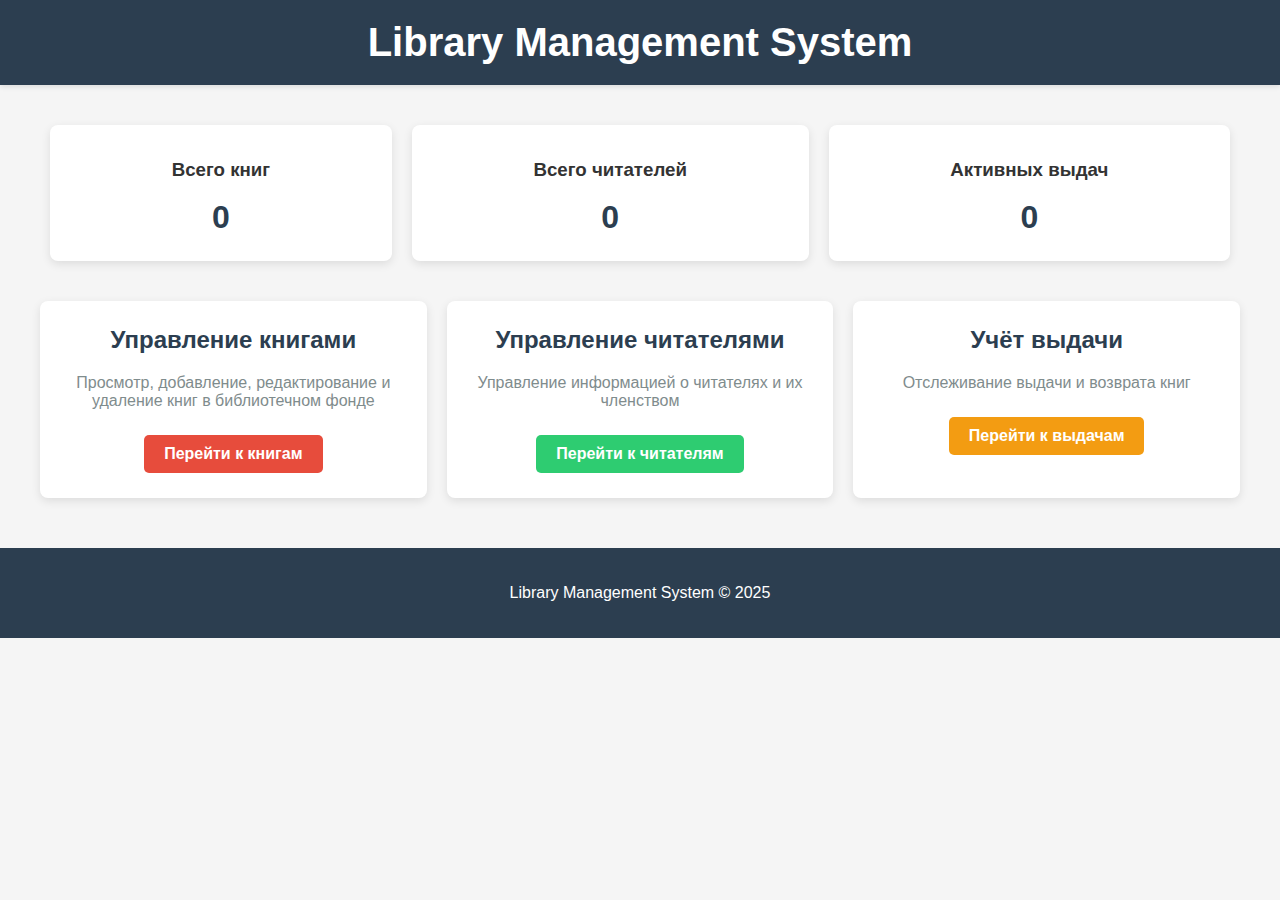
<file: src/main/resources/templates/index.html>
<!DOCTYPE html>
<html lang="ru" xmlns:th="http://www.thymeleaf.org">
<head>
  <meta charset="UTF-8">
  <meta name="viewport" content="width=device-width, initial-scale=1.0">
  <title>Library Management System</title>
  <link rel="stylesheet" href="../static/style/index.css">
</head>
<body>
<div class="header">
  <h1>Library Management System</h1>
</div>

<div class="container">
  <div class="stats">
    <div class="stat-item">
      <h3>Всего книг</h3>
      <div class="stat-number" th:text="${booksCount}">0</div>
    </div>

    <div class="stat-item">
      <h3>Всего читателей</h3>
      <div class="stat-number" th:text="${clientsCount}">0</div>
    </div>

    <div class="stat-item">
      <h3>Активных выдач</h3>
      <div class="stat-number" th:text="${borrowingsCount}">0</div>
    </div>
  </div>

  <div class="dashboard">
    <div class="card">
      <h2>Управление книгами</h2>
      <p>Просмотр, добавление, редактирование и удаление книг в библиотечном фонде</p>
      <a th:href="@{/web/books}" class="btn btn-books">Перейти к книгам</a>
    </div>

    <div class="card">
      <h2>Управление читателями</h2>
      <p>Управление информацией о читателях и их членством</p>
      <a th:href="@{/web/clients}" class="btn btn-clients">Перейти к читателям</a>
    </div>

    <div class="card">
      <h2>Учёт выдачи</h2>
      <p>Отслеживание выдачи и возврата книг</p>
      <a th:href="@{/web/borrowings}" class="btn btn-borrowings">Перейти к выдачам</a>
    </div>
  </div>
</div>

<div class="footer">
  <p>Library Management System &copy; 2025</p>
</div>
</body>
</html>
</file>
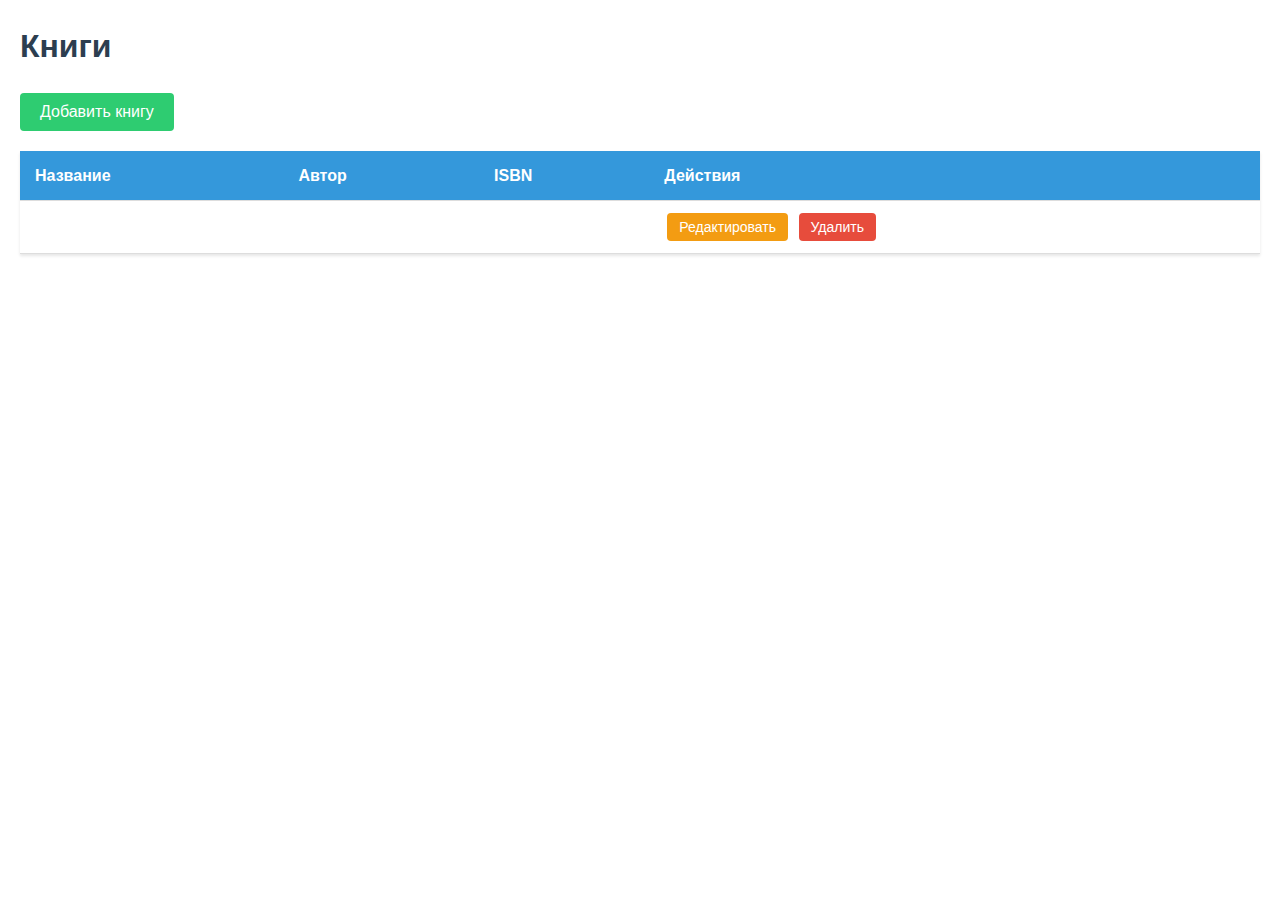
<file: src/main/resources/templates/books.html>
<!DOCTYPE html>
<html lang="ru" xmlns:th="http://www.thymeleaf.org">
<head>
    <meta charset="UTF-8">
    <meta name="viewport" content="width=device-width, initial-scale=1.0">
    <title>Книги</title>
    <link rel="stylesheet" href="../static/style/books.css">
</head>
<body>

<h1>Книги</h1>

<button id="showFormBtn">Добавить книгу</button>

<table>
    <thead>
    <tr>
        <th>Название</th>
        <th>Автор</th>
        <th>ISBN</th>
        <th>Действия</th>
    </tr>
    </thead>
    <tbody>
    <tr th:each="book : ${books}">
        <td th:text="${book.title}"></td>
        <td th:text="${book.author}"></td>
        <td th:text="${book.isbn}"></td>
        <td>
            <button class="action-btn edit-btn" th:onclick="'editBook(' + ${book.id} + ')'">Редактировать</button>
            <button class="action-btn delete-btn" th:onclick="'deleteBook(' + ${book.id} + ')'">Удалить</button>
        </td>
    </tr>
    </tbody>
</table>

<div id="addBookForm">
    <form id="bookForm" method="POST">
        <input type="hidden" id="bookId" name="id">
        <input type="hidden" name="_method" id="method" value="POST">

        <label for="title">Название:</label>
        <input type="text" id="title" name="title" required><br>

        <label for="author">Автор:</label>
        <input type="text" id="author" name="author" required><br>

        <label for="isbn">ISBN:</label>
        <input type="text" id="isbn" name="isbn" required><br>

        <button type="submit">Сохранить</button>
        <button type="button" id="cancelBtn">Отмена</button>
        <div id="errorMessage" class="error-message" style="display: none;"></div>
    </form>
</div>

<script src="../static/js/books.js"></script>

</body>
</html>
</file>
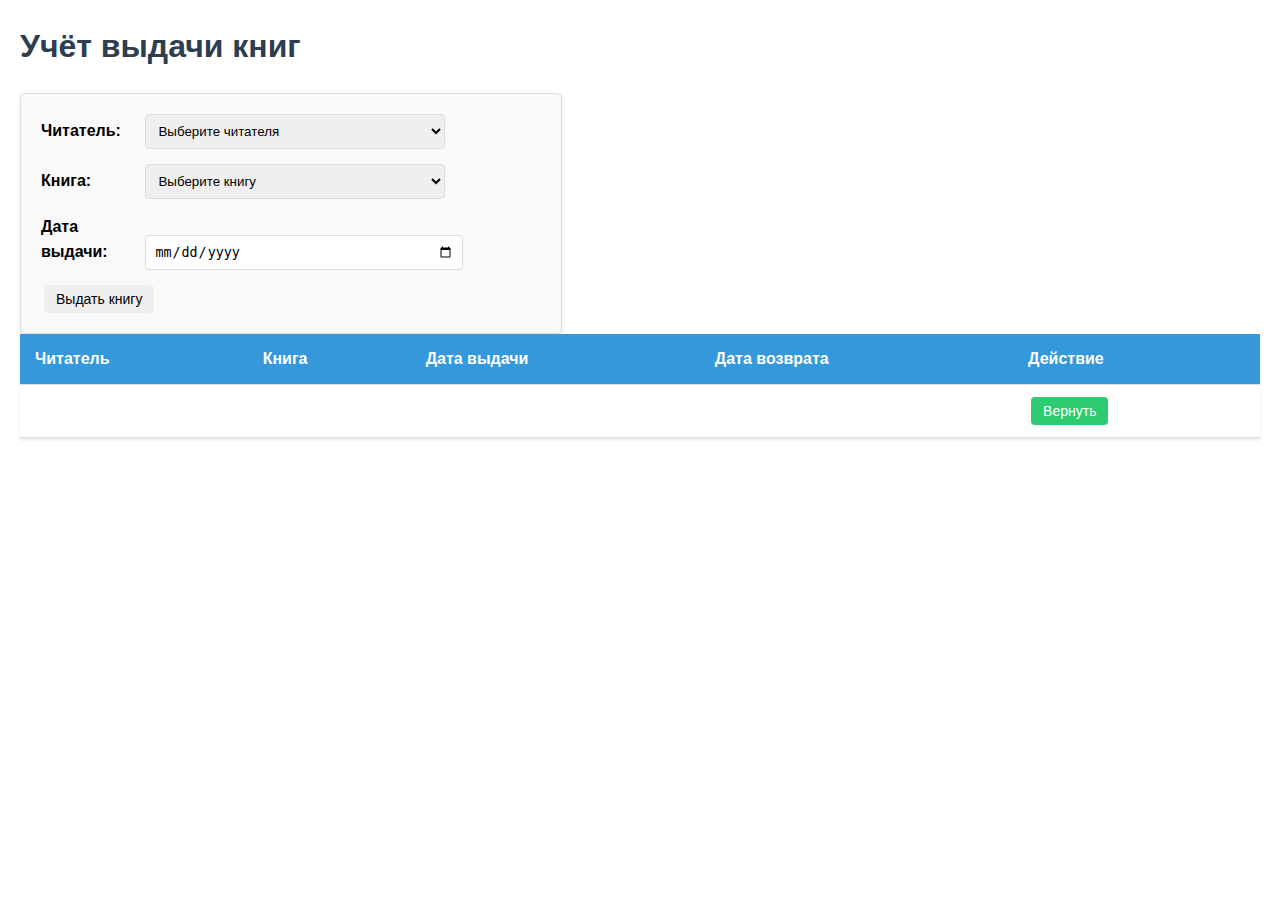
<file: src/main/resources/templates/borrowings.html>
<!DOCTYPE html>
<html lang="ru" xmlns:th="http://www.thymeleaf.org">
<head>
    <meta charset="UTF-8">
    <meta name="viewport" content="width=device-width, initial-scale=1.0">
    <title>Учёт выдачи книг</title>
    <link rel="stylesheet" href="../static/style/borrowings.css">
</head>
<body>
<h1>Учёт выдачи книг</h1>

<div id="borrowForm">
    <form id="newBorrowingForm">
        <label for="clientId">Читатель:</label>
        <select id="clientId" required>
            <option value="">Выберите читателя</option>
            <option th:each="client : ${clients}"
                    th:value="${client.id}"
                    th:text="${client.fullName}"></option>
        </select><br>

        <label for="bookId">Книга:</label>
        <select id="bookId" required>
            <option value="">Выберите книгу</option>
            <option th:each="book : ${books}"
                    th:value="${book.id}"
                    th:text="${book.title + ' - ' + book.author}"></option>
        </select><br>

        <label for="borrowDate">Дата выдачи:</label>
        <input type="date" id="borrowDate" required><br>

        <button type="submit" class="action-btn">Выдать книгу</button>
        <div id="errorMessage" class="error-message" style="display: none;"></div>
    </form>
</div>

<table>
    <thead>
    <tr>
        <th>Читатель</th>
        <th>Книга</th>
        <th>Дата выдачи</th>
        <th>Дата возврата</th>
        <th>Действие</th>
    </tr>
    </thead>
    <tbody>
    <tr th:each="borrowing : ${borrowings}" th:attr="data-borrowing-id=${borrowing.id}">
        <td th:text="${borrowing.client.fullName}"></td>
        <td th:text="${borrowing.book.title + ' -- ' + borrowing.book.author}"></td>
        <td th:text="${borrowing.borrowDate}"></td>
        <td th:text="${borrowing.returnDate}"></td>
        <td>
            <button class="action-btn return-btn"
                    th:onclick="'returnBook(' + ${borrowing.id} + ')'">Вернуть</button>
        </td>
    </tr>
    </tbody>
</table>

<script src="../static/js/borrowings.js"></script>

</body>
</html>
</file>
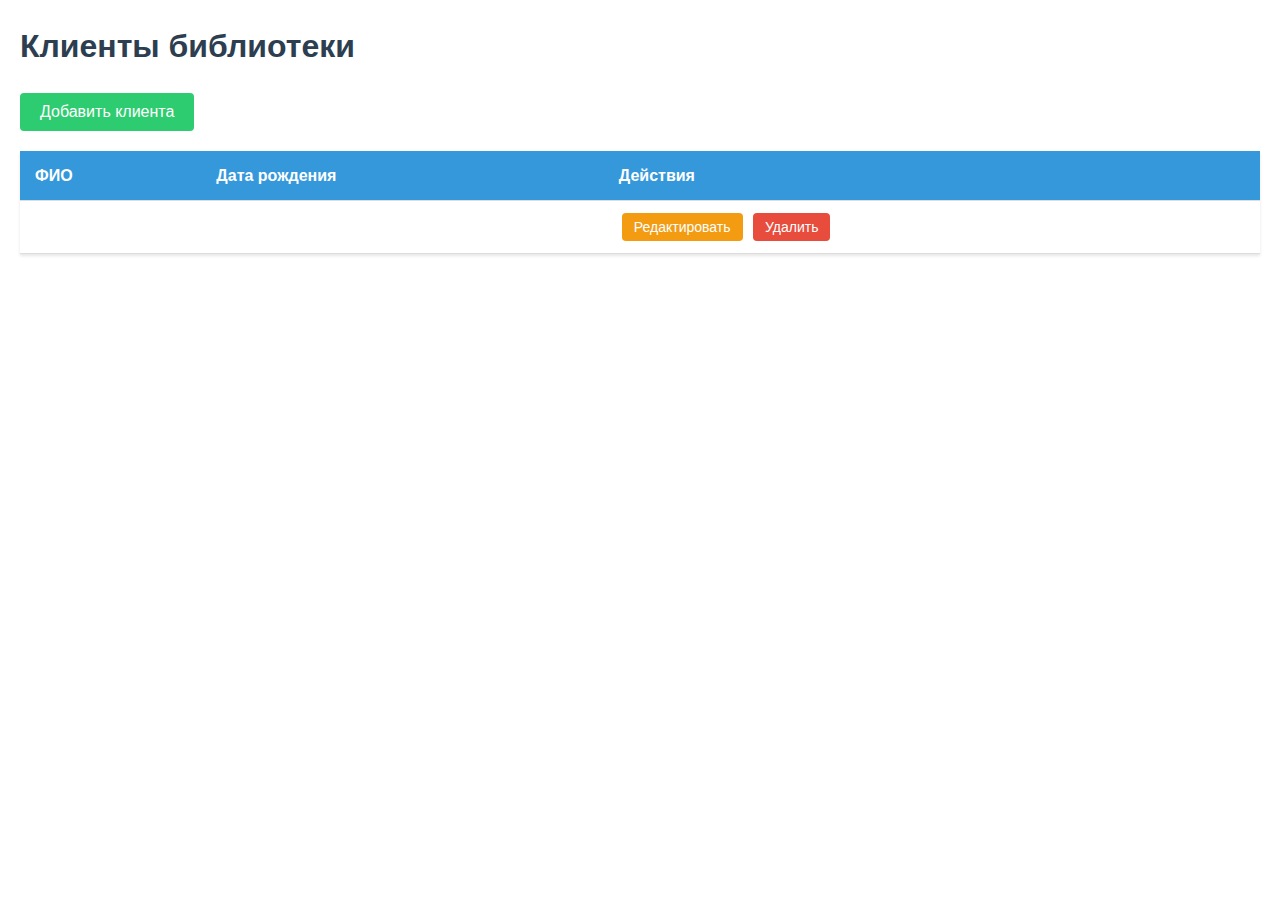
<file: src/main/resources/templates/clients.html>
<!DOCTYPE html>
<html lang="ru" xmlns:th="http://www.thymeleaf.org">
<head>
    <meta charset="UTF-8">
    <meta name="viewport" content="width=device-width, initial-scale=1.0">
    <title>Клиенты библиотеки</title>
    <link rel="stylesheet" href="../static/style/clients.css">
</head>
<body>
<h1>Клиенты библиотеки</h1>

<button id="showFormBtn">Добавить клиента</button>

<table>
    <thead>
    <tr>
        <th>ФИО</th>
        <th>Дата рождения</th>
        <th>Действия</th>
    </tr>
    </thead>
    <tbody>
    <tr th:each="client : ${clients}" th:attr="data-client-id=${client.id}">
        <td th:text="${client.fullName}"></td>
        <td th:text="${client.birthDate}"></td>
        <td>
            <button class="action-btn edit-btn" th:onclick="'editClient(' + ${client.id} + ')'">Редактировать</button>
            <button class="action-btn delete-btn" th:onclick="'deleteClient(' + ${client.id} + ')'">Удалить</button>
        </td>
    </tr>
    </tbody>
</table>

<div id="addClientForm">
    <form id="clientForm" method="POST">
        <input type="hidden" id="clientId" name="id">
        <input type="hidden" name="_method" id="method" value="POST">

        <label for="fullName">ФИО:</label>
        <input type="text" id="fullName" name="fullName" required><br>

        <label for="birthDate">Дата рождения:</label>
        <input type="date" id="birthDate" name="birthDate" required><br>

        <button type="submit">Сохранить</button>
        <button type="button" id="cancelBtn">Отмена</button>
        <div id="errorMessage" class="error-message" style="display: none;"></div>
    </form>
</div>

<script src="../static/js/clients.js"></script>
</body>
</html>
</file>
<file: src/main/resources/static/style/index.css>
body {
    font-family: 'Segoe UI', Tahoma, Geneva, Verdana, sans-serif;
    margin: 0;
    padding: 0;
    background-color: #f5f5f5;
    color: #333;
}

.header {
    background-color: #2c3e50;
    color: white;
    padding: 20px 0;
    text-align: center;
    box-shadow: 0 2px 5px rgba(0,0,0,0.1);
}

.header h1 {
    margin: 0;
    font-size: 2.5em;
}

.container {
    max-width: 1200px;
    margin: 30px auto;
    padding: 0 20px;
}

.dashboard {
    display: grid;
    grid-template-columns: repeat(auto-fit, minmax(300px, 1fr));
    gap: 20px;
    margin-top: 30px;
}

.card {
    background-color: white;
    border-radius: 8px;
    box-shadow: 0 3px 10px rgba(0,0,0,0.1);
    padding: 25px;
    text-align: center;
    transition: transform 0.3s ease, box-shadow 0.3s ease;
}

.card:hover {
    transform: translateY(-5px);
    box-shadow: 0 5px 15px rgba(0,0,0,0.2);
}

.card h2 {
    color: #2c3e50;
    margin-top: 0;
}

.card p {
    color: #7f8c8d;
    margin-bottom: 25px;
}

.btn {
    display: inline-block;
    background-color: #3498db;
    color: white;
    padding: 10px 20px;
    border-radius: 5px;
    text-decoration: none;
    font-weight: bold;
    transition: background-color 0.3s ease;
}

.btn:hover {
    background-color: #2980b9;
}

.btn-books {
    background-color: #e74c3c;
}

.btn-books:hover {
    background-color: #c0392b;
}

.btn-clients {
    background-color: #2ecc71;
}

.btn-clients:hover {
    background-color: #27ae60;
}

.btn-borrowings {
    background-color: #f39c12;
}

.btn-borrowings:hover {
    background-color: #e67e22;
}

.stats {
    display: flex;
    justify-content: space-around;
    margin-top: 30px;
    flex-wrap: wrap;
}

.stat-item {
    background-color: white;
    padding: 15px 25px;
    border-radius: 8px;
    box-shadow: 0 3px 10px rgba(0,0,0,0.1);
    text-align: center;
    margin: 10px;
    flex-grow: 1;
}

.stat-number {
    font-size: 2em;
    font-weight: bold;
    color: #2c3e50;
    margin: 10px 0;
}

.footer {
    text-align: center;
    padding: 20px;
    margin-top: 50px;
    background-color: #2c3e50;
    color: white;
}
</file>
<file: src/main/resources/static/style/books.css>
body {
    font-family: Arial, sans-serif;
    margin: 20px;
    line-height: 1.6;
}

h1 {
    color: #2c3e50;
    margin-bottom: 20px;
}

table {
    width: 100%;
    border-collapse: collapse;
    margin-bottom: 20px;
    box-shadow: 0 2px 3px rgba(0, 0, 0, 0.1);
}

th, td {
    padding: 12px 15px;
    text-align: left;
    border-bottom: 1px solid #ddd;
}

th {
    background-color: #3498db;
    color: white;
    font-weight: bold;
}

tr:nth-child(even) {
    background-color: #f2f2f2;
}

tr:hover {
    background-color: #e3f2fd;
}

.action-btn {
    padding: 6px 12px;
    margin: 0 3px;
    border: none;
    border-radius: 4px;
    cursor: pointer;
    font-size: 14px;
    transition: background-color 0.3s;
}

.edit-btn {
    background-color: #f39c12;
    color: white;
}

.edit-btn:hover {
    background-color: #e67e22;
}

#showFormBtn {
    background-color: #2ecc71;
    color: white;
    border: none;
    padding: 10px 20px;
    border-radius: 4px;
    cursor: pointer;
    font-size: 16px;
    margin-bottom: 20px;
}

#showFormBtn:hover {
    background-color: #27ae60;
}

#addBookForm {
    display: none;
    margin-top: 20px;
    padding: 20px;
    border: 1px solid #ddd;
    border-radius: 5px;
    background-color: #f9f9f9;
    box-shadow: 0 2px 4px rgba(0, 0, 0, 0.1);
    max-width: 500px;
}

label {
    display: inline-block;
    width: 80px;
    font-weight: bold;
    margin-bottom: 5px;
}

input {
    padding: 8px;
    margin-bottom: 15px;
    width: 300px;
    border: 1px solid #ddd;
    border-radius: 4px;
}

input:focus {
    border-color: #3498db;
    outline: none;
    box-shadow: 0 0 5px rgba(52, 152, 219, 0.5);
}

#addBookForm button[type="submit"] {
    background-color: #2ecc71;
    color: white;
    border: none;
    padding: 8px 16px;
    border-radius: 4px;
    cursor: pointer;
    margin-right: 10px;
}

#addBookForm button[type="submit"]:hover {
    background-color: #27ae60;
}

#cancelBtn {
    background-color: #e74c3c;
    color: white;
    border: none;
    padding: 8px 16px;
    border-radius: 4px;
    cursor: pointer;
}

#cancelBtn:hover {
    background-color: #c0392b;
}

.delete-btn {
    background-color: #e74c3c;
    color: white;
}

.delete-btn:hover {
    background-color: #c0392b;
}

.loading {
    text-align: center;
    padding: 20px;
    font-style: italic;
    color: #7f8c8d;
}

.error-message {
    color: #e74c3c;
    padding: 10px;
    margin: 10px 0;
    border: 1px solid #e74c3c;
    border-radius: 4px;
    background-color: #fadbd8;
}
</file>
<file: src/main/resources/static/style/borrowings.css>
body {
    font-family: Arial, sans-serif;
    margin: 20px;
    line-height: 1.6;
}

h1 {
    color: #2c3e50;
    margin-bottom: 20px;
}

table {
    width: 100%;
    border-collapse: collapse;
    margin-bottom: 20px;
    box-shadow: 0 2px 3px rgba(0,0,0,0.1);
}

th, td {
    padding: 12px 15px;
    text-align: left;
    border-bottom: 1px solid #ddd;
}

th {
    background-color: #3498db;
    color: white;
    font-weight: bold;
}

tr:nth-child(even) {
    background-color: #f2f2f2;
}

tr:hover {
    background-color: #e3f2fd;
}

.action-btn {
    padding: 6px 12px;
    margin: 0 3px;
    border: none;
    border-radius: 4px;
    cursor: pointer;
    font-size: 14px;
    transition: background-color 0.3s;
}

.return-btn {
    background-color: #2ecc71;
    color: white;
}

.return-btn:hover {
    background-color: #27ae60;
}

#borrowForm {
    margin-top: 20px;
    padding: 20px;
    border: 1px solid #ddd;
    border-radius: 5px;
    background-color: #f9f9f9;
    box-shadow: 0 2px 4px rgba(0,0,0,0.1);
    max-width: 500px;
}

label {
    display: inline-block;
    width: 100px;
    font-weight: bold;
    margin-bottom: 5px;
}

input, select {
    padding: 8px;
    margin-bottom: 15px;
    width: 300px;
    border: 1px solid #ddd;
    border-radius: 4px;
}

button {
    padding: 8px 16px;
    border-radius: 4px;
    cursor: pointer;
}

.error-message {
    color: #e74c3c;
    padding: 10px;
    margin: 10px 0;
    border: 1px solid #e74c3c;
    border-radius: 4px;
    background-color: #fadbd8;
}
</file>
<file: src/main/resources/static/style/clients.css>
body {
    font-family: Arial, sans-serif;
    margin: 20px;
    line-height: 1.6;
}

h1 {
    color: #2c3e50;
    margin-bottom: 20px;
}

table {
    width: 100%;
    border-collapse: collapse;
    margin-bottom: 20px;
    box-shadow: 0 2px 3px rgba(0,0,0,0.1);
}

th, td {
    padding: 12px 15px;
    text-align: left;
    border-bottom: 1px solid #ddd;
}

th {
    background-color: #3498db;
    color: white;
    font-weight: bold;
}

tr:nth-child(even) {
    background-color: #f2f2f2;
}

tr:hover {
    background-color: #e3f2fd;
}

.action-btn {
    padding: 6px 12px;
    margin: 0 3px;
    border: none;
    border-radius: 4px;
    cursor: pointer;
    font-size: 14px;
    transition: background-color 0.3s;
}

.edit-btn {
    background-color: #f39c12;
    color: white;
}

.edit-btn:hover {
    background-color: #e67e22;
}

.delete-btn {
    background-color: #e74c3c;
    color: white;
}

.delete-btn:hover {
    background-color: #c0392b;
}

#showFormBtn {
    background-color: #2ecc71;
    color: white;
    border: none;
    padding: 10px 20px;
    border-radius: 4px;
    cursor: pointer;
    font-size: 16px;
    margin-bottom: 20px;
}

#showFormBtn:hover {
    background-color: #27ae60;
}

#addClientForm {
    display: none;
    margin-top: 20px;
    padding: 20px;
    border: 1px solid #ddd;
    border-radius: 5px;
    background-color: #f9f9f9;
    box-shadow: 0 2px 4px rgba(0,0,0,0.1);
    max-width: 500px;
}

label {
    display: inline-block;
    width: 100px;
    font-weight: bold;
    margin-bottom: 5px;
}

input {
    padding: 8px;
    margin-bottom: 15px;
    width: 300px;
    border: 1px solid #ddd;
    border-radius: 4px;
}

input:focus {
    border-color: #3498db;
    outline: none;
    box-shadow: 0 0 5px rgba(52,152,219,0.5);
}

#addClientForm button[type="submit"] {
    background-color: #2ecc71;
    color: white;
    border: none;
    padding: 8px 16px;
    border-radius: 4px;
    cursor: pointer;
    margin-right: 10px;
}

#addClientForm button[type="submit"]:hover {
    background-color: #27ae60;
}

#cancelBtn {
    background-color: #e74c3c;
    color: white;
    border: none;
    padding: 8px 16px;
    border-radius: 4px;
    cursor: pointer;
}

#cancelBtn:hover {
    background-color: #c0392b;
}

.error-message {
    color: #e74c3c;
    padding: 10px;
    margin: 10px 0;
    border: 1px solid #e74c3c;
    border-radius: 4px;
    background-color: #fadbd8;
}

.loading {
    text-align: center;
    padding: 20px;
    font-style: italic;
    color: #7f8c8d;
}
</file>
